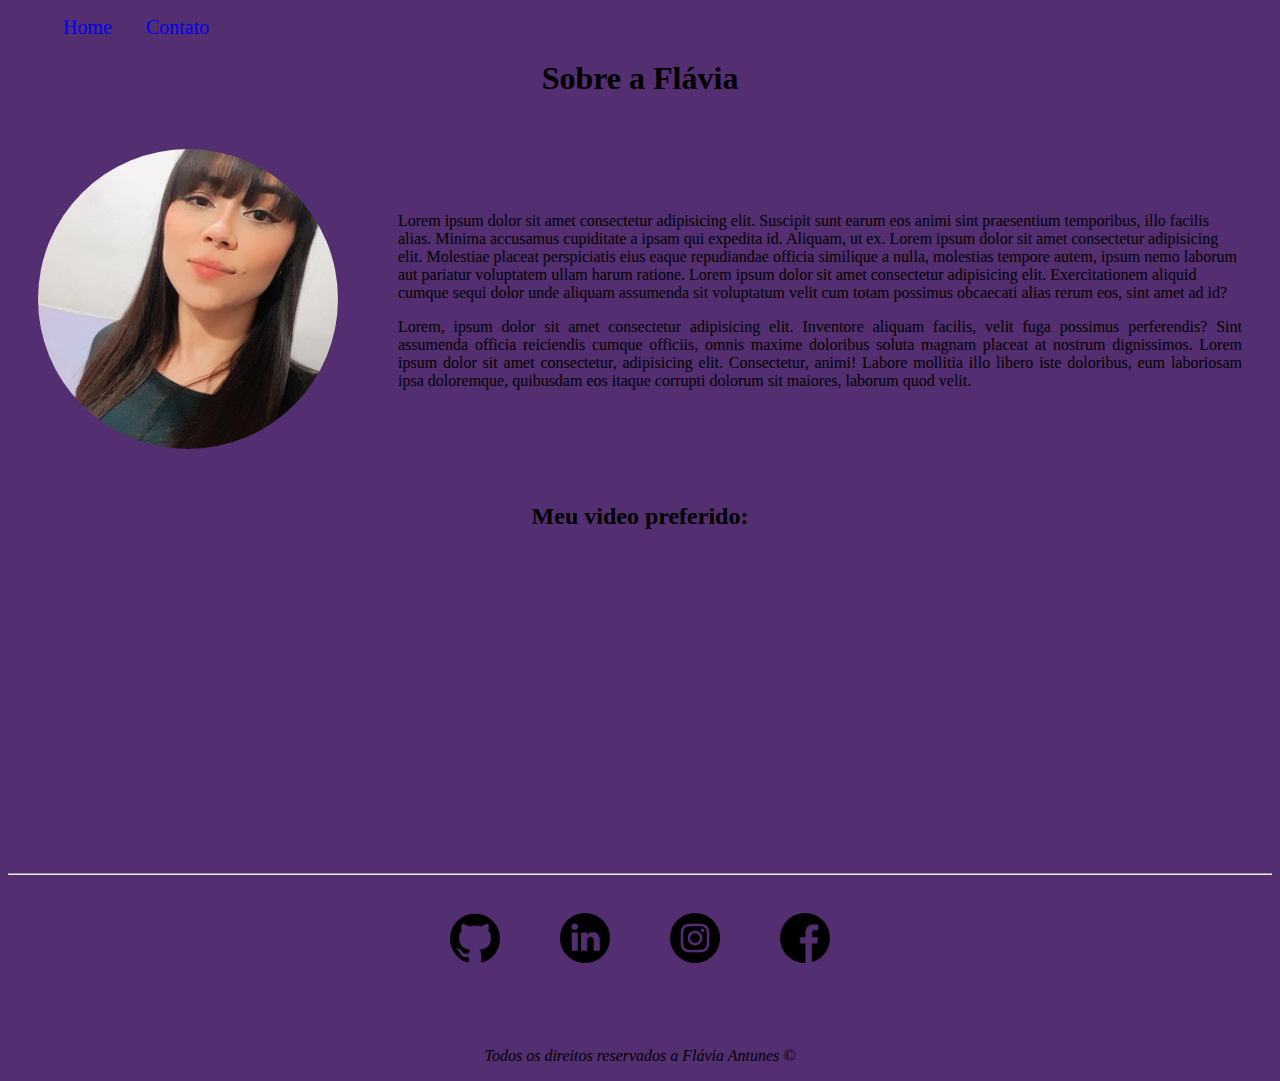
<file: Fundamentos-Web/index.html>
<!DOCTYPE html>
<html lang="pt-br">
  <head>
    <meta charset="UTF-8" />
    <meta http-equiv="X-UA-Compatible" content="IE=edge" />
    <meta name="viewport" content="width=device-width, initial-scale=1.0" />
    <title>Meu Perfil</title>
    <link rel="stylesheet" href="./css/style.css" />
  </head>
  <body class="bgPrimary">
    <ul id="menu">
      <li>
        <a href="index.html">Home</a>
      </li>
      <li>
        <a href="contato.html">Contato</a>
      </li>
    </ul>
    <h1 class="center">Sobre a Flávia</h1>
    <div class="container">
      <div>
        <img class="br-50 wh-300 p-30"
        src="./img/flavia_files/232687261_363623028476839_5781838749371940990_n(1).jpg"
        width="350""Foto do criador desse conteúdo" />
      </div>
      <div class="p-30">
        <p>
          Lorem ipsum dolor sit amet consectetur adipisicing elit. Suscipit sunt earum eos animi
          sint praesentium temporibus, illo facilis alias. Minima accusamus cupiditate a ipsam qui
          expedita id. Aliquam, ut ex. Lorem ipsum dolor sit amet consectetur adipisicing elit.
          Molestiae placeat perspiciatis eius eaque repudiandae officia similique a nulla, molestias
          tempore autem, ipsum nemo laborum aut pariatur voluptatem ullam harum ratione. Lorem ipsum
          dolor sit amet consectetur adipisicing elit. Exercitationem aliquid cumque sequi dolor
          unde aliquam assumenda sit voluptatum velit cum totam possimus obcaecati alias rerum eos,
          sint amet ad id?
        </p>
        <p class="justify">
          Lorem, ipsum dolor sit amet consectetur adipisicing elit. Inventore aliquam facilis, velit
          fuga possimus perferendis? Sint assumenda officia reiciendis cumque officiis, omnis maxime
          doloribus soluta magnam placeat at nostrum dignissimos. Lorem ipsum dolor sit amet
          consectetur, adipisicing elit. Consectetur, animi! Labore mollitia illo libero iste
          doloribus, eum laboriosam ipsa doloremque, quibusdam eos itaque corrupti dolorum sit
          maiores, laborum quod velit.
        </p>
      </div>
    </div>

    <h2 class="center">Meu video preferido:</h2>
    <div class="container">
      <iframe
        width="560"
        height="315"
        src="https://www.youtube.com/embed/lJz_Z6nIzfQ"
        frameborder="0"
        allow="accelerometer; autoplay; encrypted-media; gyroscope; picture-in-picture"
        allowfullscreen
      ></iframe>
    </div>
    <hr />
    <footer>
      <div class="container mb-50">
        <a href="https://github.com/flantunes">
          <img class="tm-social p-30" src="./img/github.png" alt="logo github" />
        </a>
        <a href="https://www.linkedin.com/in/fl%C3%A1via-antunes-8245b2179/">
          <img class="tm-social p-30" src="./img/linkedin.png" alt="logo linkedin" />
        </a>
        <a href="https://www.instagram.com/flantunes/">
          <img class="tm-social p-30" src="./img/instagram.png" alt="logo instagram" />
        </a>
        <a href="https://www.facebook.com/flavia.antunes.7161">
          <img class="tm-social p-30" src="./img/facebook.png" alt="logo facebook" />
        </a>
      </div>
      <p class="center" style="font-style: italic">
        Todos os direitos reservados a Flávia Antunes &copy
      </p>
    </footer>
  </body>
</html>
</file>
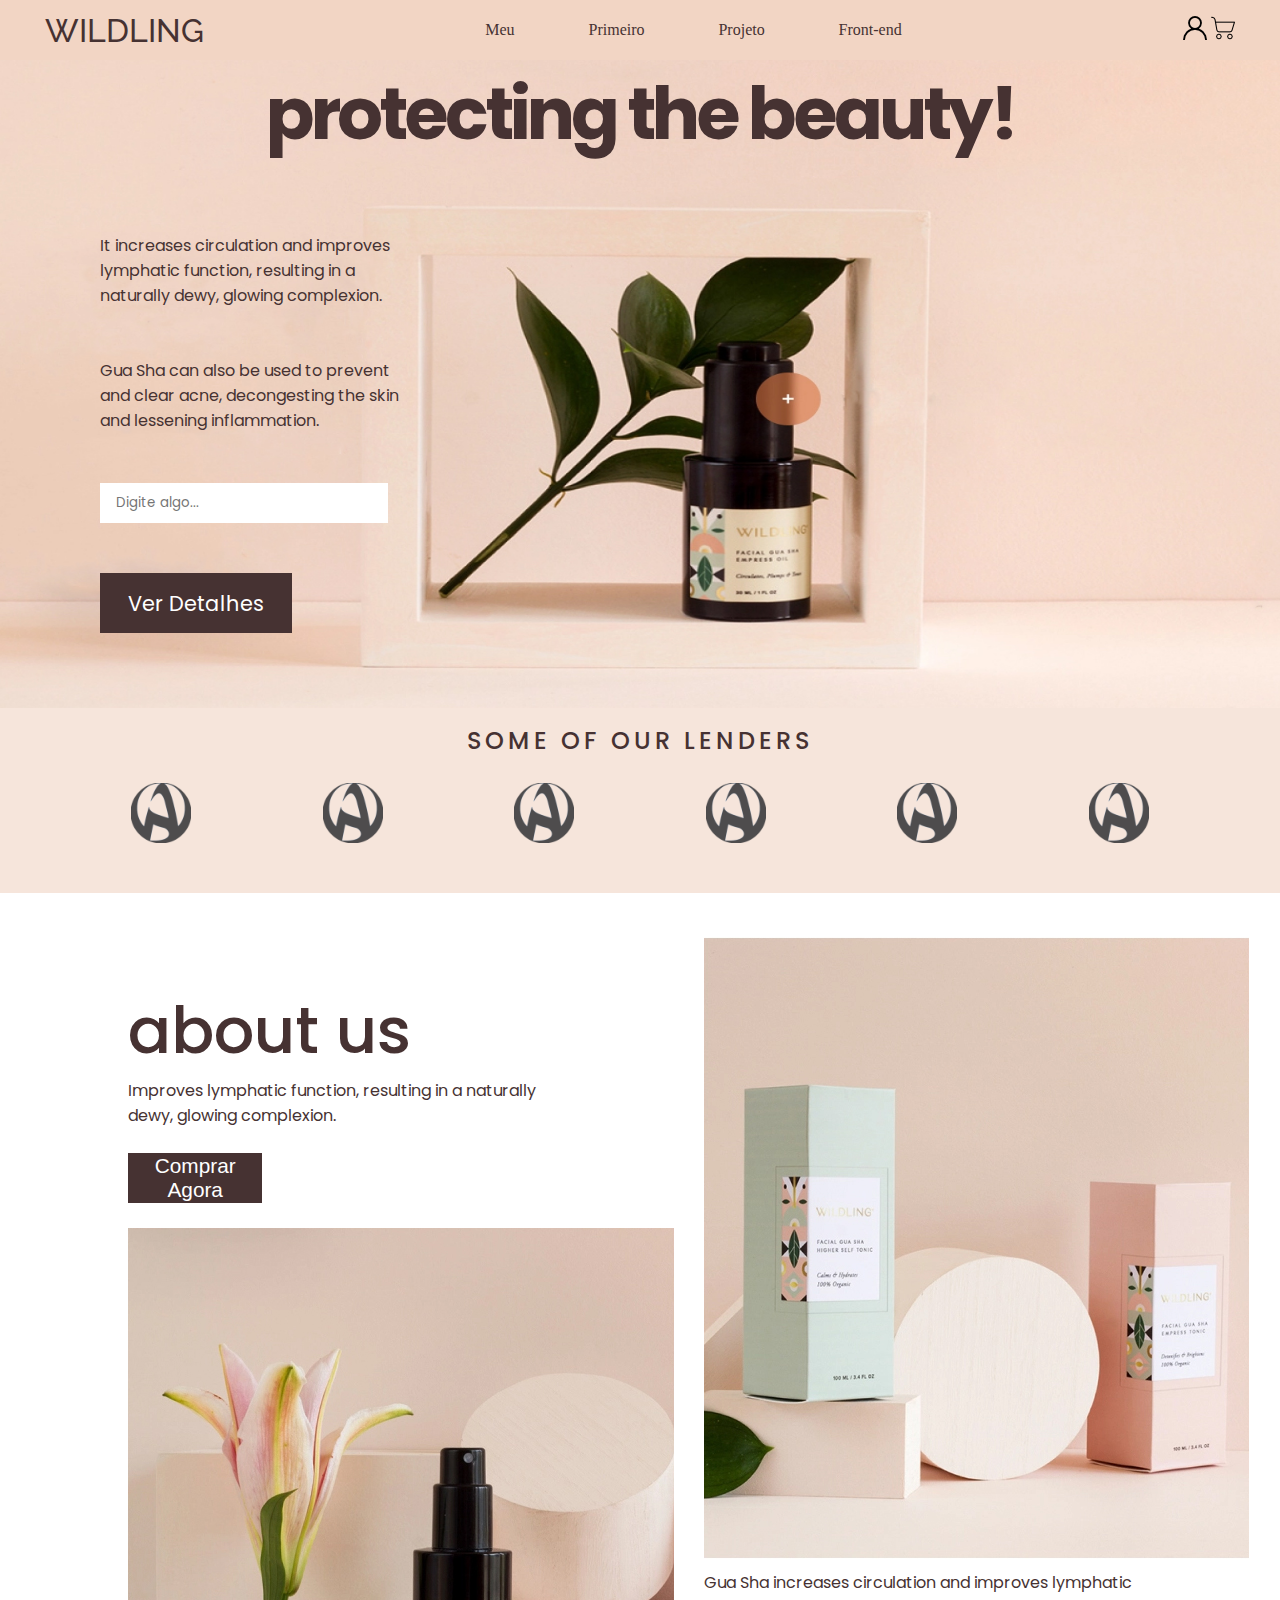
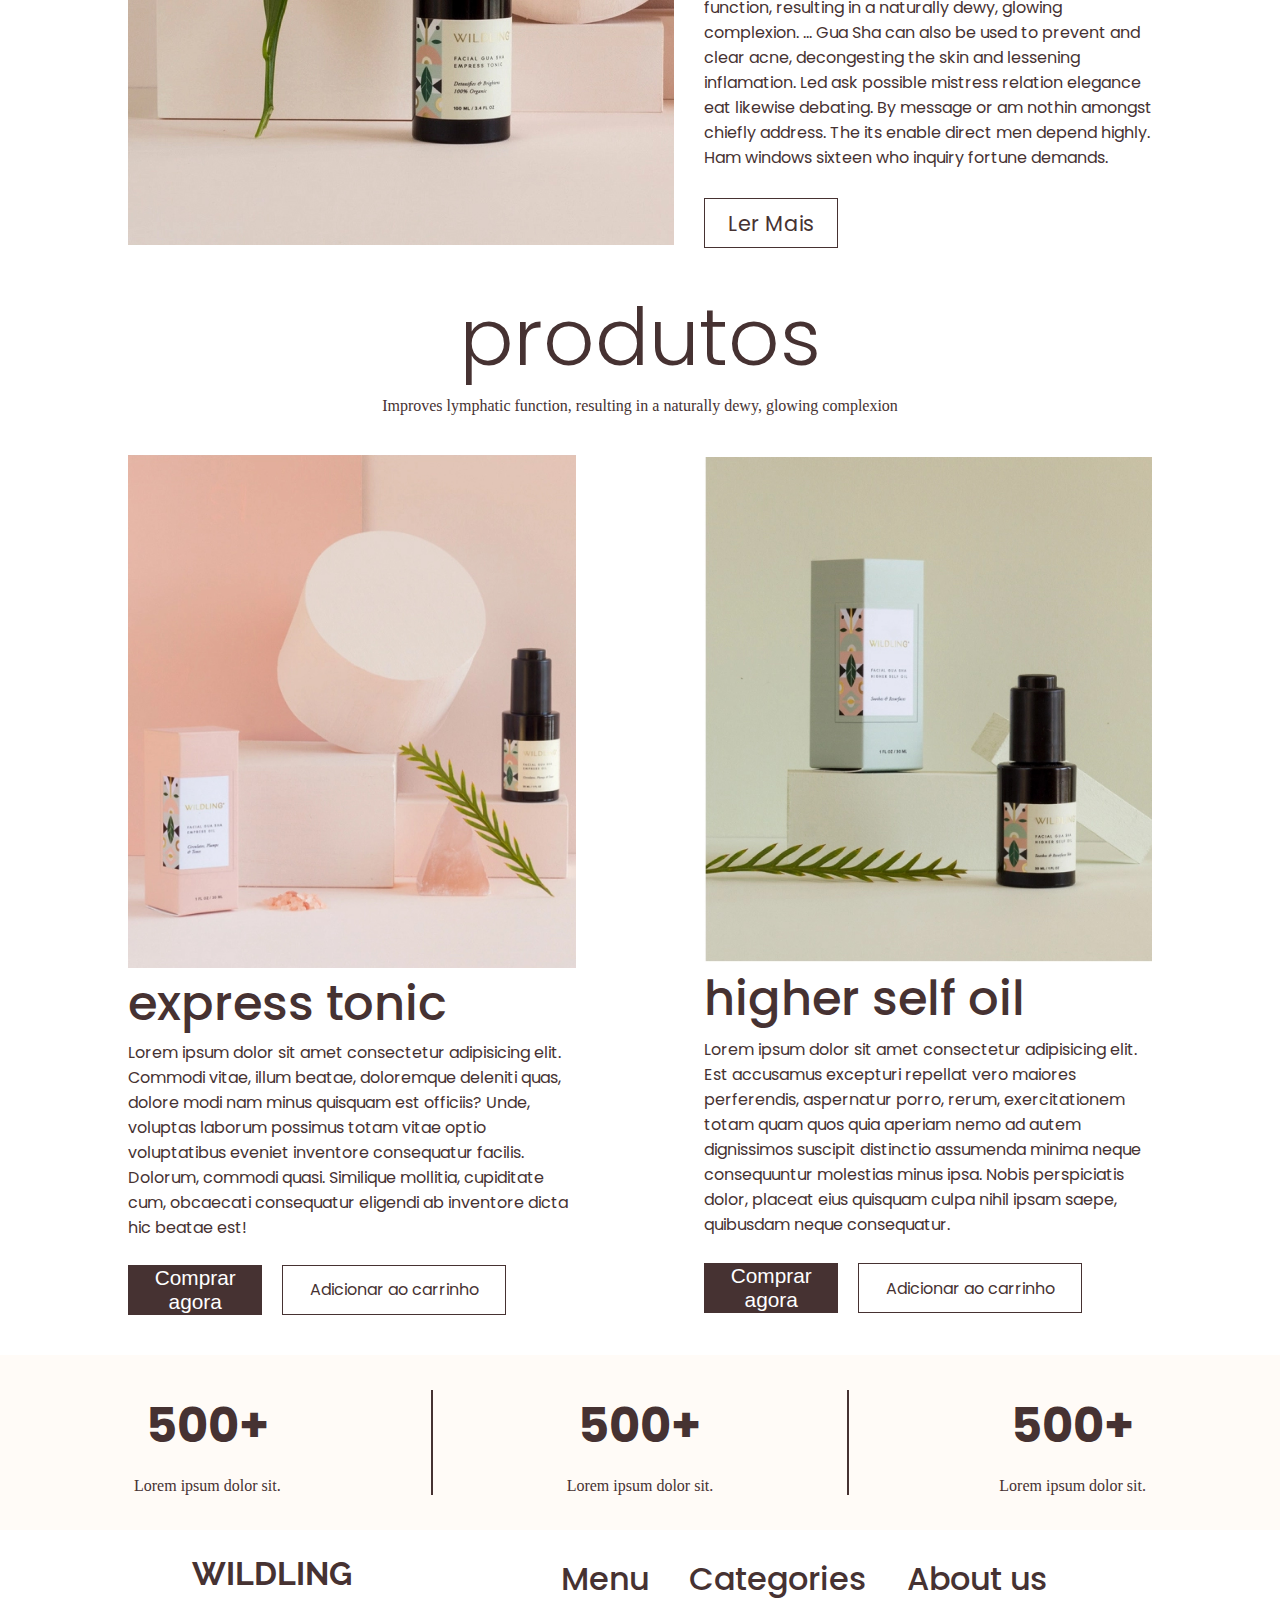
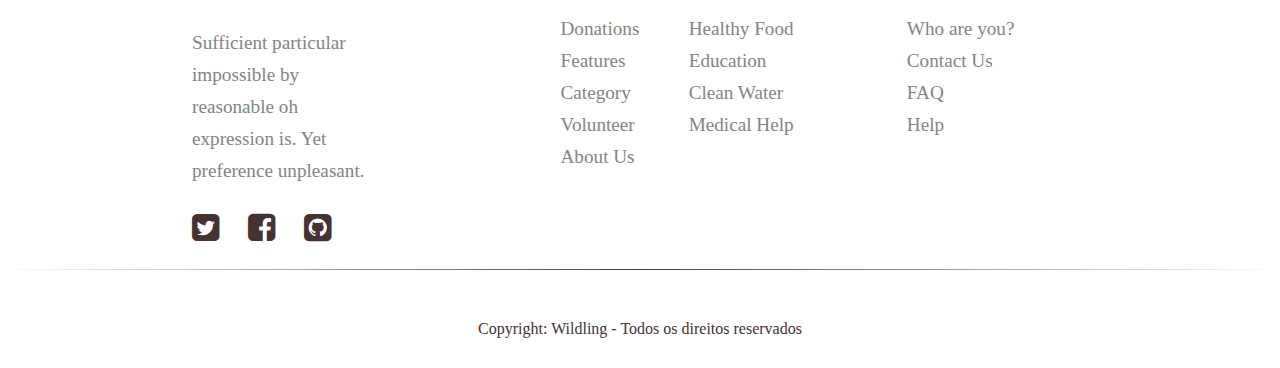
<file: Site-Test/index.html>
<!DOCTYPE html>
<html lang="pt-br">
  <head>
    <meta charset="UTF-8" />
    <meta http-equiv="X-UA-Compatible" content="IE=edge" />
    <meta name="viewport" content="width=device-width, initial-scale=1.0" />
    <title>Site feito na Aula</title>
    <link rel="stylesheet" href="./css/style.css" />
    <link
      rel="stylesheet"
      href="https://cdnjs.cloudflare.com/ajax/libs/font-awesome/4.7.0/css/font-awesome.css"
      integrity="sha512-5A8nwdMOWrSz20fDsjczgUidUBR8liPYU+WymTZP1lmY9G6Oc7HlZv156XqnsgNUzTyMefFTcsFH/tnJE/+xBg=="
      crossorigin="anonymous"
      referrerpolicy="no-referrer"
    />
  </head>
  <body>
    <div class="bgprimary">
      <nav class="bgPrimary">
        <h3>wildling</h3>
        <div class="menu">
          <a href="#">Meu</a>
          <a href="#">Primeiro</a>
          <a href="#">Projeto</a>
          <a href="#">Front-end</a>
        </div>
        <div>
          <img src="./img/user.png" alt="Icone de Usuário" id="myBtn" />
          <img src="./img/shopping-cart.png" alt="Icone de Carrinho" />
        </div>
      </nav>

      <div id="myModal" class="modal">
        <div class="modal-content">
          <span class="close">&times;</span>
          <div class="input-modal">
            <h3>wildling</h3>
            <p>Cadastre-se para ter acesso a centenas de produtos!</p>
            <input type="text" placeholder="Digite o seu e-mail" />
            <input type="password" placeholder="Digite sua senha" />
            <button type="submit">Entrar</button>
          </div>
        </div>
      </div>

      <div class="bgPrimary imgFundo">
        <h1>protecting the beauty!</h1>
        <section class="detalhes">
          <p>
            It increases circulation and improves lymphatic function, resulting in a naturally dewy,
            glowing complexion.
          </p>
          <p>
            Gua Sha can also be used to prevent and clear acne, decongesting the skin and lessening
            inflammation.
          </p>
          <input type="text" placeholder="Digite algo..." id="digiteAlgo" />
          <button type="submit">Ver Detalhes</button>
        </section>
      </div>
    </div>
    <section class="bgSecondary">
      <h3 class="empresas">Some of our lenders</h3>
      <div class="logos">
        <img src="./img/logo-generico.png" alt="Logo da empresa" height="60px" />
        <img src="./img/logo-generico.png" alt="Logo da empresa" height="60px" />
        <img src="./img/logo-generico.png" alt="Logo da empresa" height="60px" />
        <img src="./img/logo-generico.png" alt="Logo da empresa" height="60px" />
        <img src="./img/logo-generico.png" alt="Logo da empresa" height="60px" />
        <img src="./img/logo-generico.png" alt="Logo da empresa" height="60px" />
      </div>
    </section>

    <section class="produtos">
      <div class="produtoUnico">
        <h2>about us</h2>
        <p>Improves lymphatic function, resulting in a naturally dewy, glowing complexion.</p>
        <button type="submit" id="comprar">Comprar Agora</button>
        <div>
          <img src="./img/produto-1.jpg" alt="Imagem do monitor" />
        </div>
      </div>

      <div class="produtoUnico">
        <div>
          <img src="./img/produto-2.jpg" alt="Imagem do monitor" />
        </div>
        <p>
          Gua Sha increases circulation and improves lymphatic function, resulting in a naturally
          dewy, glowing complexion. ... Gua Sha can also be used to prevent and clear acne,
          decongesting the skin and lessening inflamation. Led ask possible mistress relation
          elegance eat likewise debating. By message or am nothin amongst chiefly address. The its
          enable direct men depend highly. Ham windows sixteen who inquiry fortune demands.
        </p>
        <button type="submit" id="detalhes">Ler Mais</button>
      </div>
    </section>

    <section>
      <div class="prodBaixo">
        <h2>produtos</h2>
        <p>Improves lymphatic function, resulting in a naturally dewy, glowing complexion</p>
      </div>
      <div class="produtos">
        <div class="produtoUnico">
          <img src="./img/produto-3.jpg" alt="Foto do gabinete" />
          <h3>express tonic</h3>
          <p>
            Lorem ipsum dolor sit amet consectetur adipisicing elit. Commodi vitae, illum beatae,
            doloremque deleniti quas, dolore modi nam minus quisquam est officiis? Unde, voluptas
            laborum possimus totam vitae optio voluptatibus eveniet inventore consequatur facilis.
            Dolorum, commodi quasi. Similique mollitia, cupiditate cum, obcaecati consequatur
            eligendi ab inventore dicta hic beatae est!
          </p>
          <div class="buttons">
            <button class="comprar">Comprar agora</button>
            <button class="detalhesBtn">Adicionar ao carrinho</button>
          </div>
        </div>
        <div class="produtoUnico">
          <img src="./img/produto-4.jpg" alt="Foto do gabinete" />
          <h3>higher self oil</h3>
          <p>
            Lorem ipsum dolor sit amet consectetur adipisicing elit. Est accusamus excepturi
            repellat vero maiores perferendis, aspernatur porro, rerum, exercitationem totam quam
            quos quia aperiam nemo ad autem dignissimos suscipit distinctio assumenda minima neque
            consequuntur molestias minus ipsa. Nobis perspiciatis dolor, placeat eius quisquam culpa
            nihil ipsam saepe, quibusdam neque consequatur.
          </p>
          <div class="buttons">
            <button class="comprar">Comprar agora</button>
            <button class="detalhesBtn">Adicionar ao carrinho</button>
          </div>
        </div>
      </div>
    </section>
    <section class="brThyrd numbers">
      <div class="account">
        <h3>500+</h3>
        <p>Lorem ipsum dolor sit.</p>
      </div>
      <div class="account">
        <h3>500+</h3>
        <p>Lorem ipsum dolor sit.</p>
      </div>
      <div class="account">
        <h3>500+</h3>
        <p>Lorem ipsum dolor sit.</p>
      </div>
    </section>

    <section class="footer">
      <div class="social">
        <!-- redes sociais -->
        <h3>wildling</h3>
        <p>
          Sufficient particular impossible by reasonable oh expression is. Yet preference
          unpleasant.
        </p>
        <i class="fa fa-twitter-square" aria-hidden="true"></i>
        <i class="fa fa-facebook-square" aria-hidden="true"></i>
        <i class="fa fa-github-square" aria-hidden="true"></i>
      </div>
      <div class="footerItens">
        <div class="footerMenu">
          <h3>Menu</h3>
          <p>Donations</p>
          <p>Features</p>
          <p>Category</p>
          <p>Volunteer</p>
          <p>About Us</p>
        </div>
        <div class="footerMenu">
          <h3>Categories</h3>
          <p>Healthy Food</p>
          <p>Education</p>
          <p>Clean Water</p>
          <p>Medical Help</p>
        </div>
        <div class="footerMenu">
          <h3>About us</h3>
          <p>Who are you?</p>
          <p>Contact Us</p>
          <p>FAQ</p>
          <p>Help</p>
        </div>
      </div>
    </section>
    <hr />
    <footer>
      <p>Copyright: Wildling - Todos os direitos reservados</p>
    </footer>

    <script src="./js/script.js"></script>
  </body>
</html>
</file>
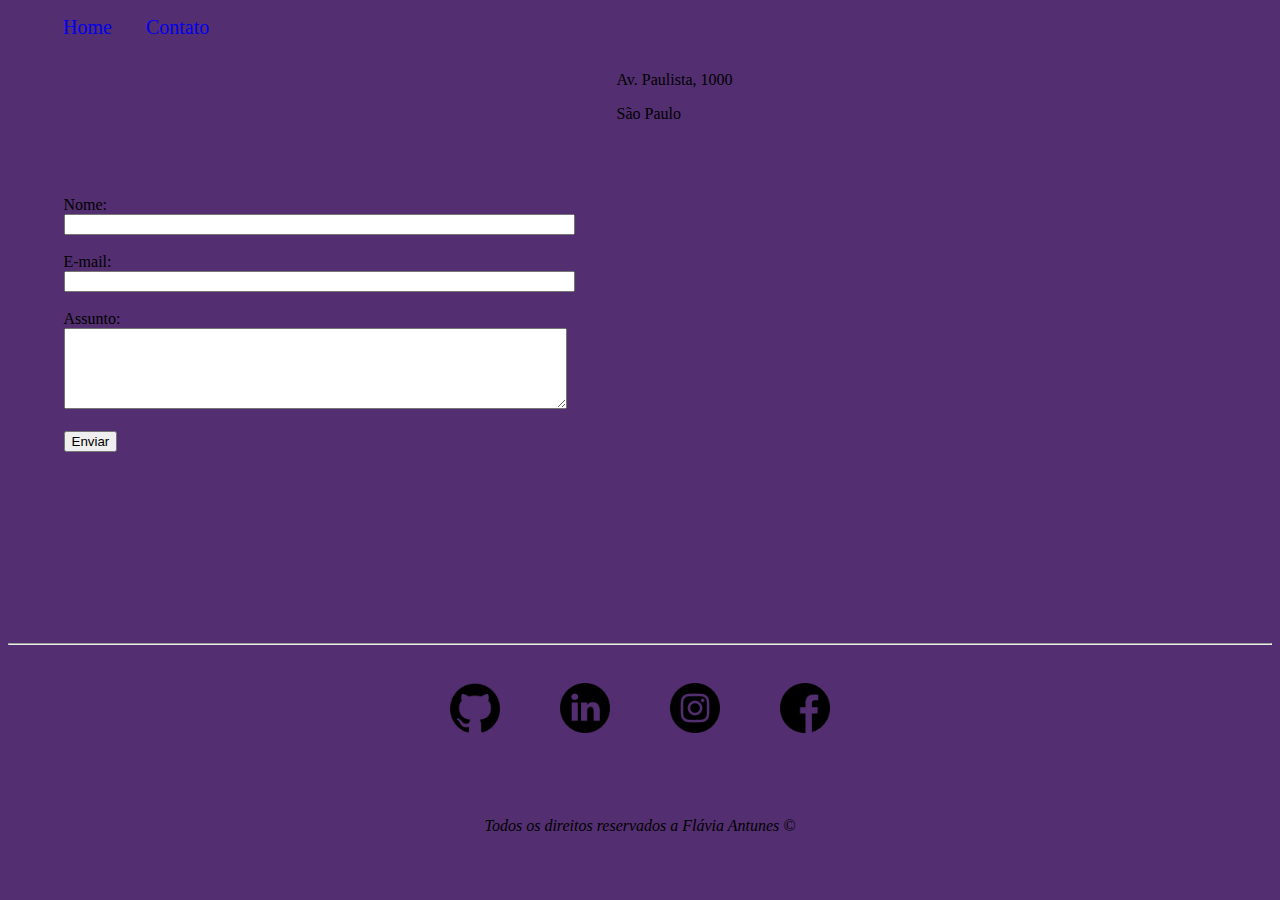
<file: Fundamentos-Web/contato.html>
<!DOCTYPE html>
<html lang="pt-br">
  <head>
    <meta charset="UTF-8" />
    <meta http-equiv="X-UA-Compatible" content="IE=edge" />
    <meta name="viewport" content="width=device-width, initial-scale=1.0" />
    <title>Contato</title>
    <link rel="stylesheet" href="./css/style.css" />
  </head>
  <body class="bgPrimary">
    <ul id="menu">
      <li>
        <a href="index.html">Home</a>
      </li>
      <li>
        <a href="contato.html">Contato</a>
      </li>
    </ul>

    <div class="container mb-50">
      <div>
        <form>
          <label for="nome">Nome:</label><br />
          <input type="text" id="nome" onkeyup="validaNome()" />
          <div id="txtNome"></div>
          <br />
          <label for="email">E-mail:</label><br />
          <input type="email" id="email" onkeyup="validaEmail()" />
          <div id="txtEmail"></div>
          <br />
          <label for="assunto">Assunto:</label><br />
          <textarea
            name="assunto"
            id="assunto"
            onkeyup="validaAssunto()"
            cols="60"
            rows="5"
          ></textarea>
          <div id="txtAssunto"></div>
          <br />
          <button onclick="enviar()">Enviar</button>
        </form>
      </div>

      <div class="ml-50">
        <p>Av. Paulista, 1000</p>
        <p>São Paulo</p>

        <iframe
          src="https://www.google.com/maps/embed?pb=!1m18!1m12!1m3!1d3657.098169135352!2d-46.65412628538375!3d-23.56491746760797!2m3!1f0!2f0!3f0!3m2!1i1024!2i768!4f13.1!3m3!1m2!1s0x94ce5994f2e15a7d%3A0xdeb92126793e5e90!2sAv.%20Paulista%2C%201000%20-%20Bela%20Vista%2C%20S%C3%A3o%20Paulo%20-%20SP%2C%2001310-100!5e0!3m2!1spt-PT!2sbr!4v1629246614852!5m2!1spt-PT!2sbr"
          width="600"
          height="450"
          style="border: 0"
          allowfullscreen=""
          aria-hidden="false"
          tabindex="0"
          onmousemove="mapaZoom"
          onmouseout="mapaNormal"
          id="mapa"
        ></iframe>
      </div>
    </div>
    <hr />
    <footer>
      <div class="container mb-50">
        <a href="https://github.com/flantunes">
          <img class="tm-social p-30" src="./img/github.png" alt="logo github" />
        </a>
        <a href="https://www.linkedin.com/in/fl%C3%A1via-antunes-8245b2179/">
          <img class="tm-social p-30" src="./img/linkedin.png" alt="logo linkedin" />
        </a>
        <a href="https://www.instagram.com/flantunes/">
          <img class="tm-social p-30" src="./img/instagram.png" alt="logo instagram" />
        </a>
        <a href="https://www.facebook.com/flavia.antunes.7161">
          <img class="tm-social p-30" src="./img/facebook.png" alt="logo facebook" />
        </a>
      </div>
      <p class="center" style="font-style: italic">
        Todos os direitos reservados a Flávia Antunes &copy
      </p>
    </footer>
    <script src="js/script.js"></script>
  </body>
</html>
</file>
<file: Fundamentos-Web/css/style.css>
.center {
  text-align: center;
}

.bgPrimary {
  background-color: rgb(83, 46, 112);
}

.justify {
  text-align: justify;
}
.container {
  display: flex;
  flex-flow: row;
  justify-content: center;
  align-items: center;
}

.imgFundo {
  background-image: url("../img/terapia-psicodelica-2.jpg");
  background-size: 1400px 1400px;
  background-repeat: no-repeat;
  background-position: bottom;
  padding-bottom: 100px;
}

#menu li {
  display: inline;
  padding: 15px;
}

#menu li a {
  text-decoration: none;
  color: #99619;
  font-size: 20px;
}

#menu li a:hover {
  color: rgb(207, 151, 151);
}

.p-30 {
  padding: 30px;
}

.br-50 {
  border-radius: 50%;
}

.wh-300 {
  object-fit: cover;
  border-radius: 50%;
  width: 300px;
  height: 300px;
}

.tm-social {
  width: 50px;
  height: 50px;
}

.mb-50 {
  margin-bottom: 50px;
}

.ml-50 {
  margin-left: 50px;
}
</file>
<file: Site-Test/css/style.css>
@import url('https://fonts.googleapis.com/css2?family=Poppins:ital,wght@0,300;0,600;1,500;1,600&family=Raleway&display=swap');

* {
  margin: 0;
  padding: 0;
  color: #463232;
}

a {
  text-decoration: none;
  color: #463232;
}

a:hover {
  font-weight: bold;
}

.fa {
  color: #463232;
}

.menu {
  display: flex;
  justify-content: space-between;
  width: 35%;
}
.main {
  background: #f2d5c4;
}

.bgPrimary {
  background: #f2d5c4;
}

.bgSecondary {
  background: #f6e5db;
}

.brThyrd {
  background: #fffbf7;
}

nav {
  display: flex;
  align-items: center;
  /* alinha na vertical; */
  justify-content: space-between;
  /* alinha na horizontal; */
  height: 60px;
  padding: 0 45px;
}

nav h3 {
  font-size: 2rem;
  font-family: 'Raleway', sans-serif;
  text-transform: uppercase;
}


#myBtn{
  cursor: pointer;
}

.modal {
  display: none; 
  position: fixed; 
  z-index: 1; 
  left: 0;
  top: 0;
  width: 100%; 
  height: 100%;
  overflow: auto; 
  background-color: rgb(0,0,0); 
  background-color: rgba(0,0,0,0.5); 
}



.modal-content {
  background-color: #f2d5c4;
  margin: 10rem auto; 
  padding: 20px;
  border: 1px solid #463232;
  width: 35%;
  border-radius: 5px;
}
.modal-content h3 {
  font-size: 2rem;
  font-family: 'Raleway', sans-serif;
  text-transform: uppercase;
  text-align: center;
  margin: 15px;
}

.input-modal{
  display: block;
  width: 60%;
  margin: 0 auto;
  align-items: center;
  font-family: 'Poppins', sans-serif;
  text-align: center;
}
.input-modal button{
  width: 60%;
  height: 60px;
  background: #463232;
  font-family: 'Poppins', sans-serif;
  color: #fff;
  font-size: 1.3rem;
  border: none;
  outline: none;
  margin-top: 20px;
  cursor: pointer;
}
.input-modal input{
  width: 80%;
  margin-top: 20px;
  height: 1.9rem;
  font-family: 'Poppins', sans-serif;
  border: none;
  padding: 5px 20px;
}

.input-modal input:focus {
  outline: none;
}
.close {
  color: #463232;
  float: right;
  font-size: 28px;
  font-weight: bold;
}

.close:hover,
.close:focus {
  color: black;
  text-decoration: none;
  cursor: pointer;
}





h1 {
  font-family: 'Poppins', sans-serif;
  font-size: 4.5rem;
  text-align: center;
  color: #463232;
  font-weight: 700;
  letter-spacing: -4px;
}

.imgFundo {
  background-image: url('../img/background-image.jpg');
  background-size: 1366px 768px;
  background-repeat: no-repeat;
  background-position: bottom;
  padding-bottom: 50px;
}

.detalhes {
  display: flex;
  flex-direction: column;
  align-items: flex-start;
  justify-content: space-around;
  height: 450px;
  margin-top: 40px;
  width: 25%;
  padding-left: 100px;
  font-family: 'Poppins', sans-serif;
}

.detalhes input {
  width: 80%;
  height: 40px;
  padding: 0 16px;
  font-family: 'Poppins', sans-serif;
  border: none;
}

.detalhes input:focus {
  outline: none;
}

.detalhes button {
  width: 60%;
  height: 60px;
  background: #463232;
  font-family: 'Poppins', sans-serif;
  color: #fff;
  font-size: 1.3rem;
  border: none;
  outline: none;
}

.empresas {
  text-align: center;
  font-size: 1.5rem;
  font-family: 'Poppins', sans-serif;
  text-transform: uppercase;
  padding-top: 15px;
  letter-spacing: 4px;
  font-weight: 500;
}

.logos {
  display: flex;
  justify-content: space-evenly;
  padding: 25px 0 50px;
}

.produtos {
  display: flex;
  justify-content: space-evenly;
  height: 100%;
  margin-top: 40px;
}

.produtoUnico {
  font-family: 'Poppins', sans-serif;
  width: 35%;
  display: flex;
  flex-direction: column;
  justify-content: space-evenly;
}

.produtoUnico h2 {
  font-size: 4rem;
  font-weight: 500;
  margin-top: 50px;
}

.produtoUnico p {
  margin-bottom: 25px;
}

#comprar {
  width: 30%;
  height: 50px;
  background: #463232;
  margin-bottom: 25px;
  color: #fff;
  font-size: 1.3rem;
  border: none;
  outline: none;
}

#detalhes {
  width: 30%;
  height: 50px;
  background: #fff;
  font-family: 'Poppins', sans-serif;
  color: #463232;
  font-size: 1.3rem;
  border: 1px solid #463232;
  outline: none;
}

.prodBaixo {
  text-align: center;
  margin-top: 25px;
}

.prodBaixo h2 {
  font-size: 5rem;
  font-family: 'Poppins', sans-serif;
  font-weight: 300;
}

h3 {
  font-family: 'Poppins', sans-serif;
  font-weight: 500;
  font-size: 3rem;
}

.buttons {
  display: flex;
  height: 40px;
}

.comprar,
.detalhesBtn {
  margin-right: 20px;
}

.comprar {
  width: 30%;
  height: 50px;
  background: #463232;
  margin-bottom: 25px;
  color: #fff;
  font-size: 1.3rem;
  border: none;
  outline: none;
}

.detalhesBtn {
  width: 50%;
  height: 50px;
  background: #fff;
  font-family: 'Poppins', sans-serif;
  color: #463232;
  font-size: 1rem;
  border: 1px solid #463232;
  outline: none;
}

.account h3 {
  font-size: 3rem;
  font-family: 'Poppins', sans-serif;
  font-weight: 700;
  margin-bottom: 15px;
  text-align: center;
}

.numbers {
  display: flex;
  justify-content: space-evenly;
  margin-top: 50px;
  padding: 35px 0;
}

.account:first-child {
  border-right: 2px solid;
  padding-right: 150px;
}
.account:last-child {
  border-left: 2px solid;
  padding-left: 150px;
}

footer {
  margin: 30px 0;
  padding-top: 20px;
  text-align: center;
}

.footer {
  display: flex;
  justify-content: space-evenly;
  width: 70%;
  margin: 25px auto;
}

.footerItens {
  display: flex;
  justify-content: space-evenly;
  width: 80%;
  color: #b8b8b8;
}

.footerMenu h3 {
  font-size: 2rem;
  margin-bottom: 10px;
}

.footerMenu p {
  font-size: 1.2rem;
  line-height: 2rem;
  color: #848484;
}

.footerMenu p:hover {
  color: #463232;
}

.social h3 {
  color: #463232;
  font-size: 2rem;
  font-family: 'Raleway', sans-serif;
  text-transform: uppercase;
  font-weight: 700;
  margin-bottom: 35px;
}

.social p {
  font-size: 1.2rem;
  line-height: 2rem;
  color: #848484;
  width: 75%;
}

.social i {
  font-size: 2rem;
  margin-right: 25px;
  margin-top: 25px;
}

.social{
  width: 35%;
  margin-right: 80px
}

hr {
  border: 0;
  height: 1px;
  background-image: linear-gradient(
    to right,
    rgba(0, 0, 0, 0),
    rgba(0, 0, 0, 0.75),
    rgba(0, 0, 0, 0)
  );
}




.modal {
  display: none; 
  position: fixed; 
  z-index: 1; 
  left: 0;
  top: 0;
  width: 100%; 
  height: 100%;
  overflow: auto; 
  background-color: rgb(0,0,0);
  background-color: rgba(0,0,0,0.5);
}

.modal-content {
  background-color: #f2d5c4;
  margin: 10rem auto;
  padding: 20px;
  border: 1px solid #463232;
  border-radius: 5px;
  width: 35%;
}

.modal-content h3 {
  font-size: 2rem;
  font-family: 'Raleway', sans-serif;
  text-transform: uppercase;
  text-align: center;
  margin: 15px;
}

.input-modal {
  display: block;
  width: 60%;
  margin: 0 auto;
  align-items: center;
  text-align: center;
  font-family: 'Poppins', sans-serif;
}

.close {
  color: #463232;
  font-size: 28px;
  font-weight: bold;
  float: right;
}
</file>
